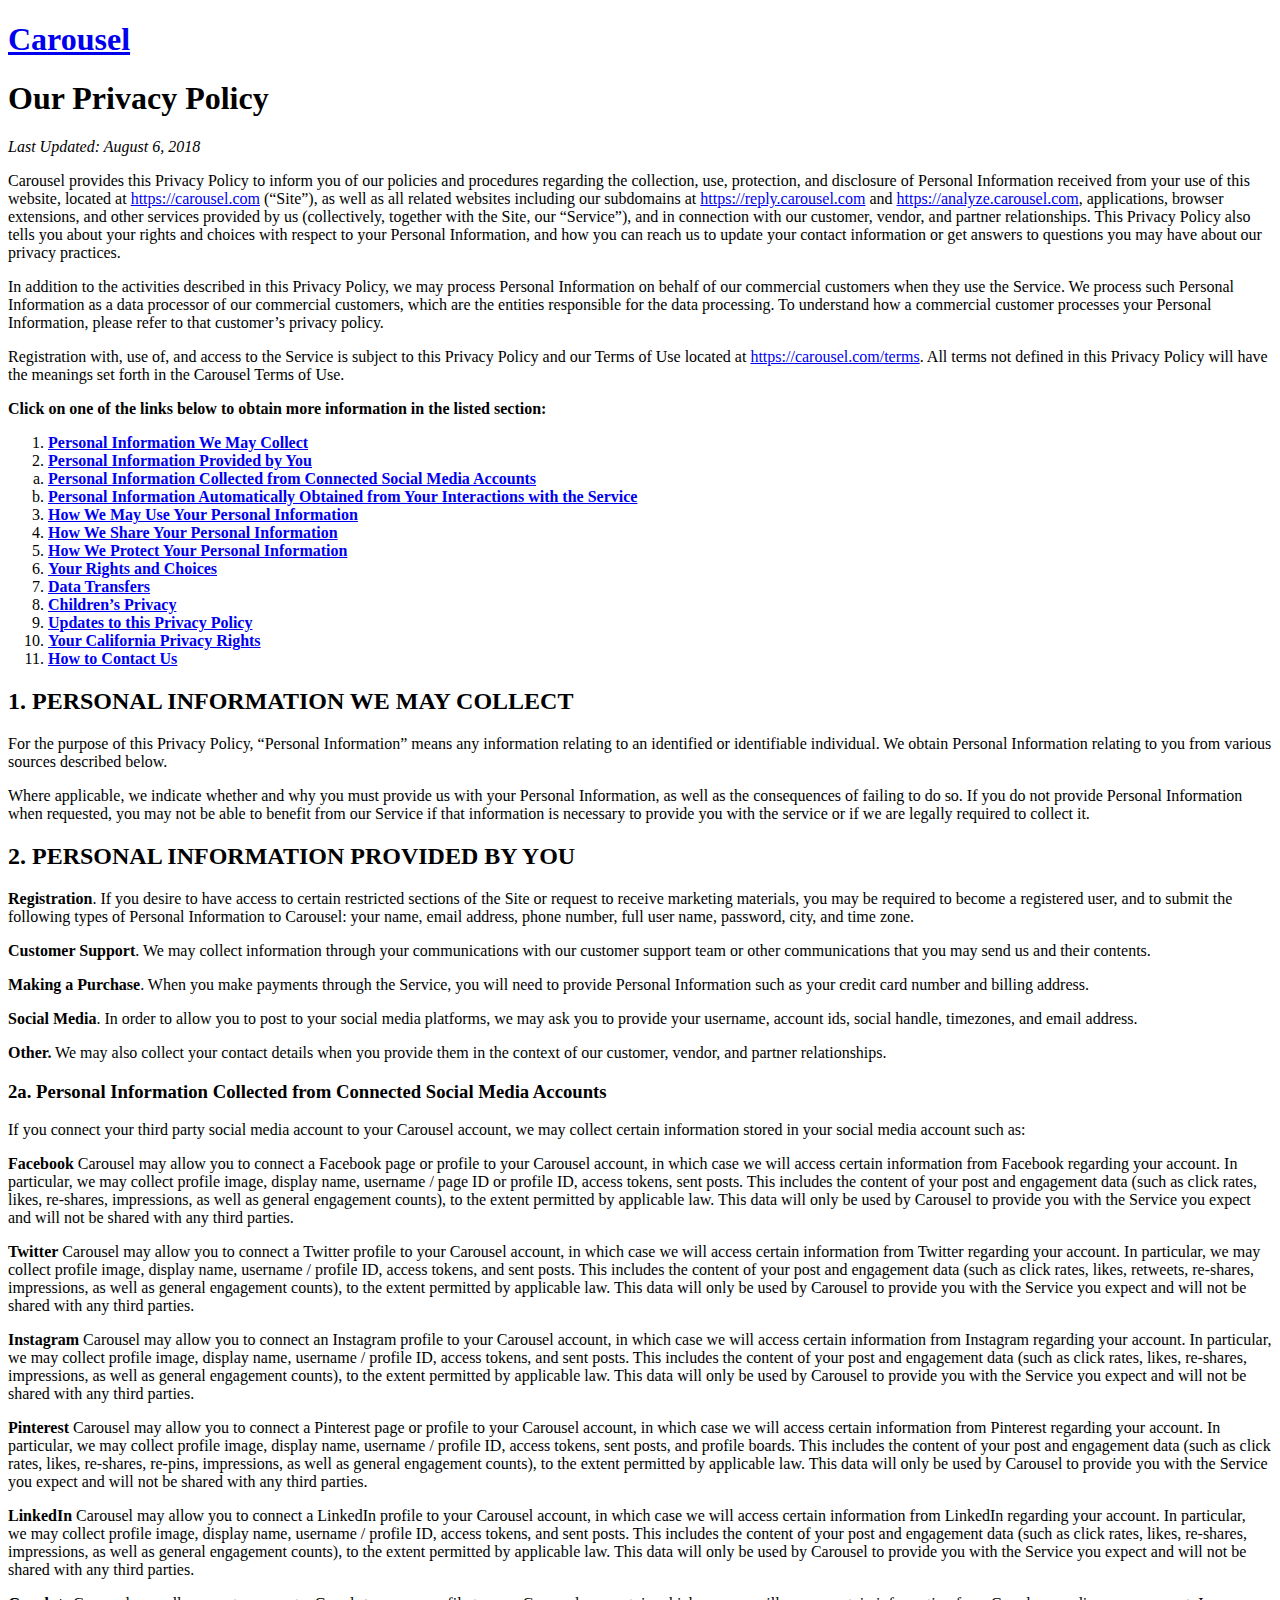
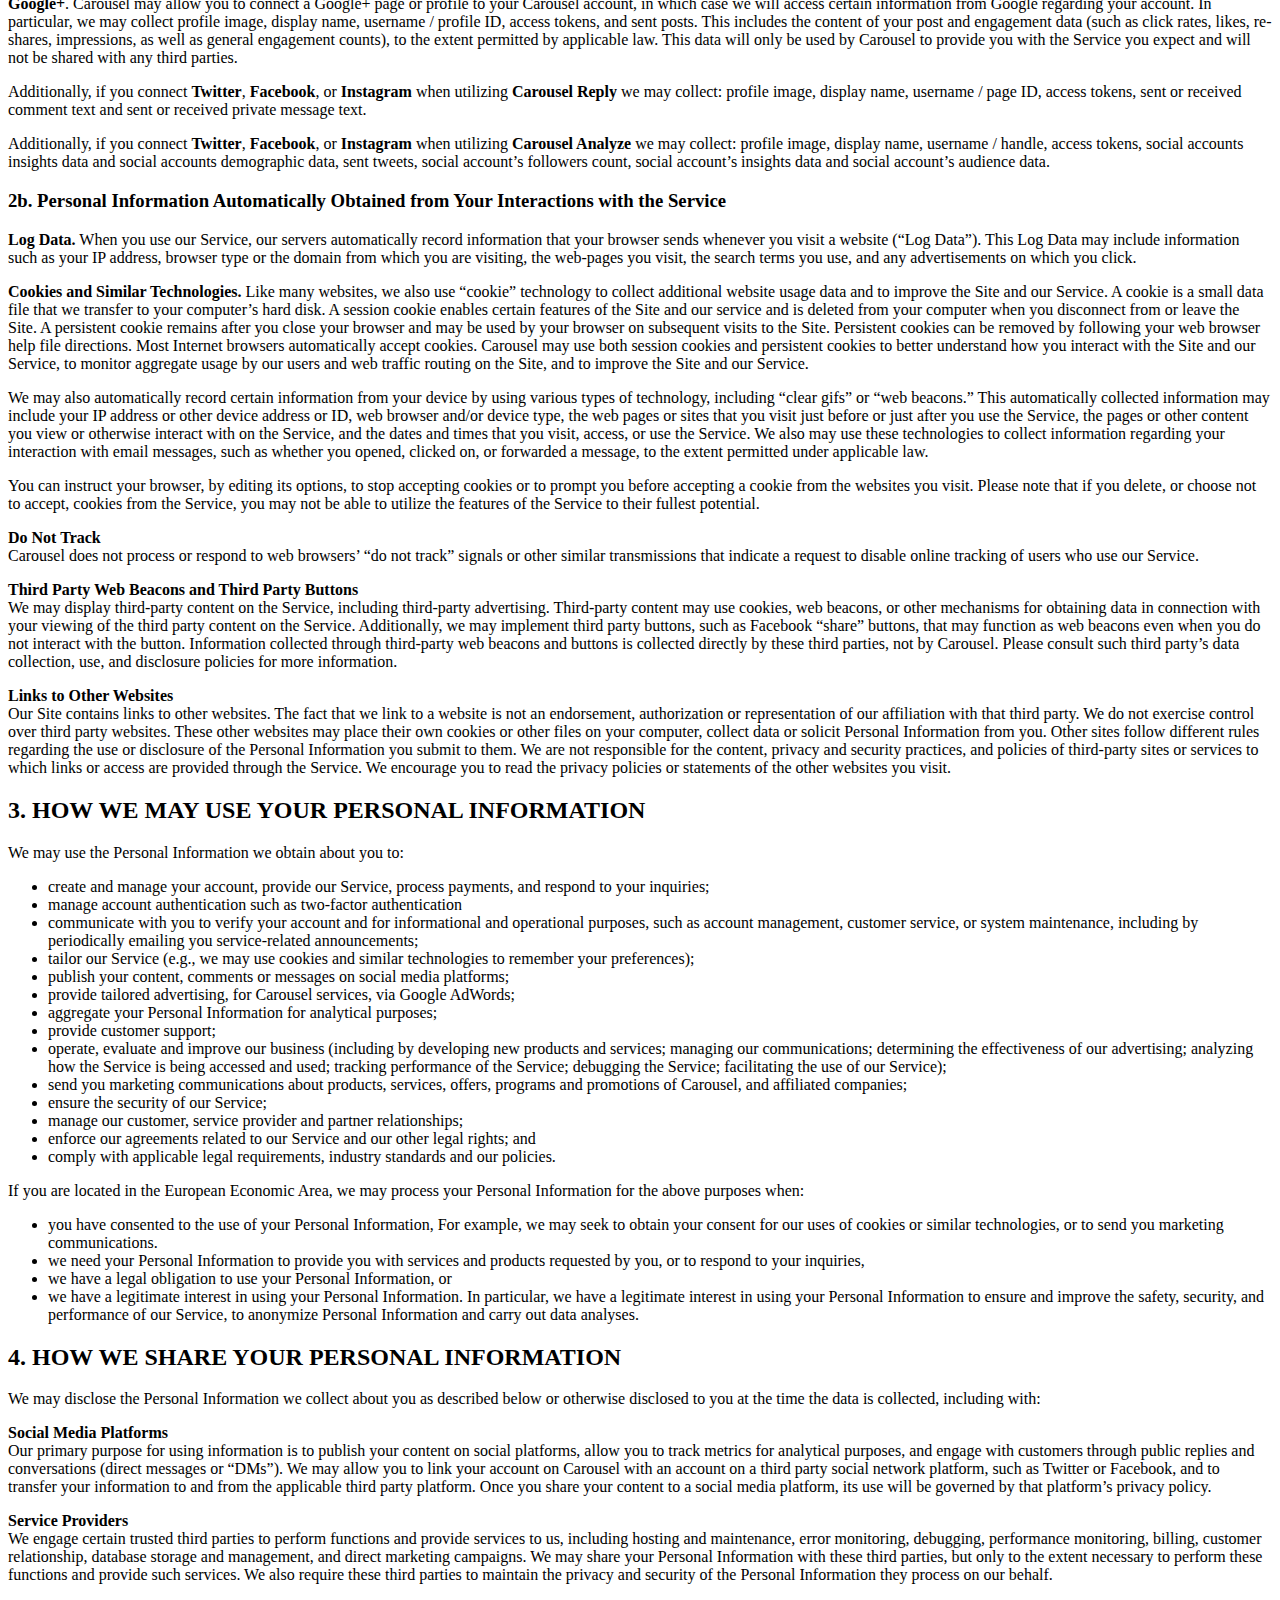
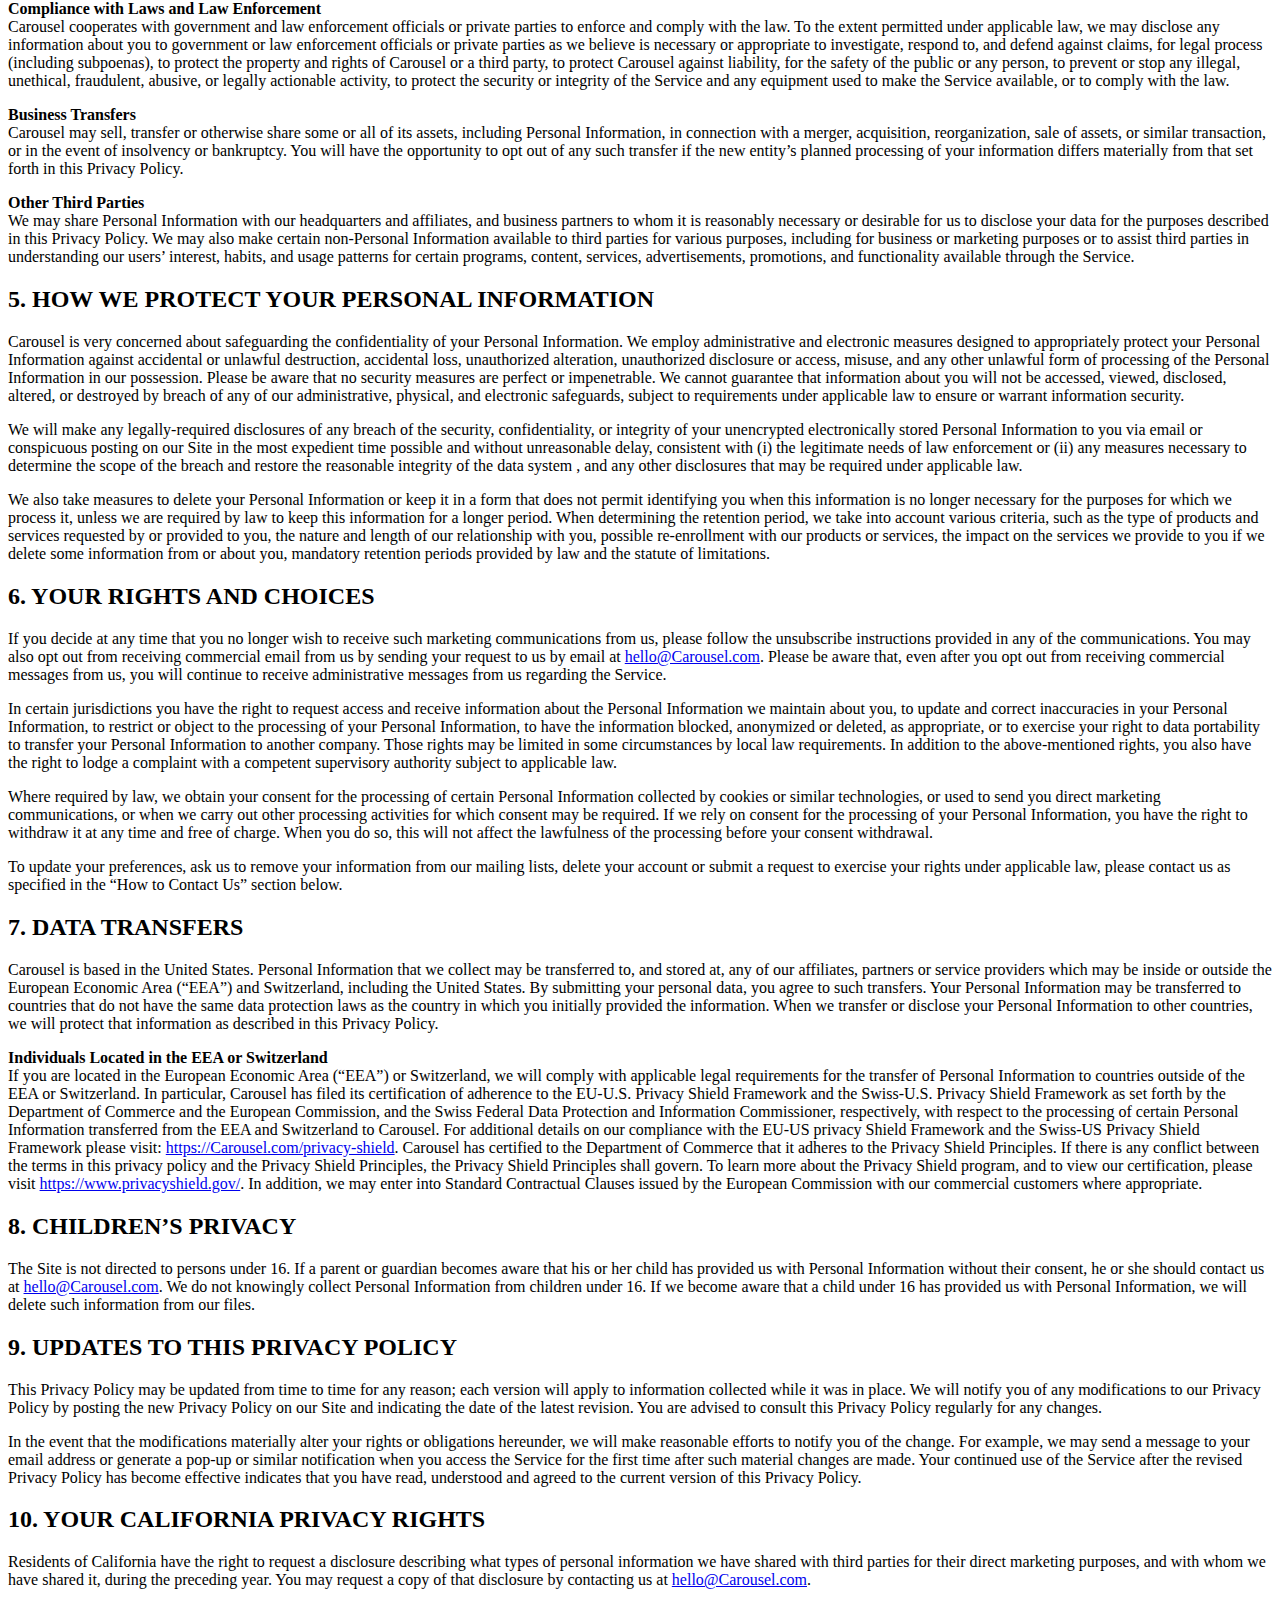
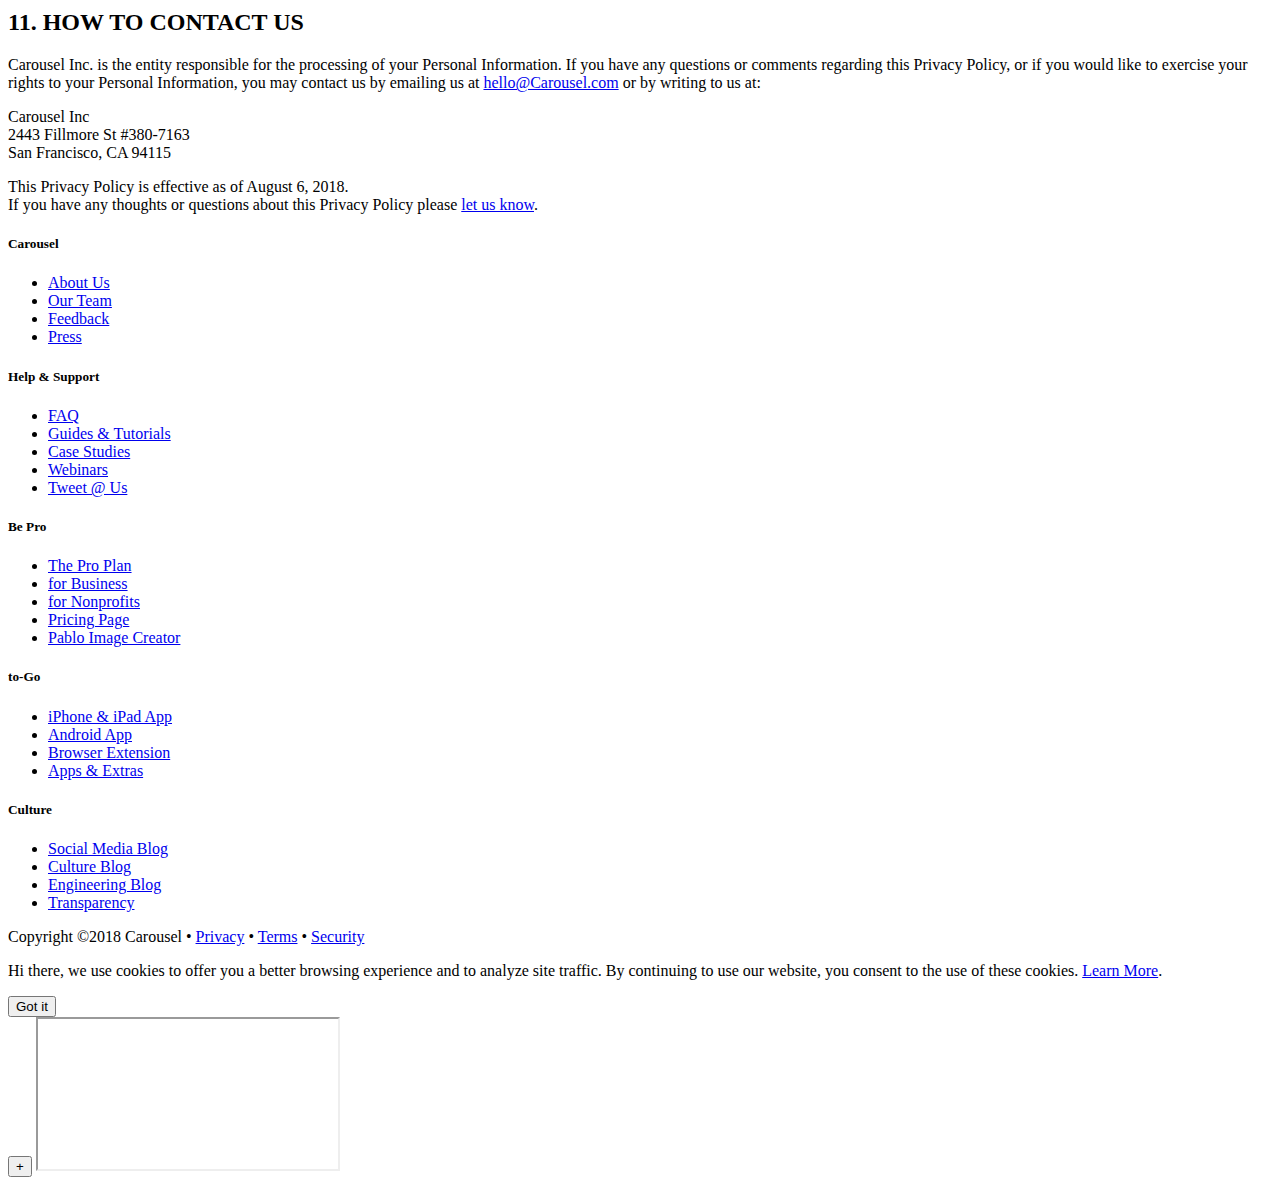
<file: Our Privacy Policy.html>
<!DOCTYPE html>
<html lang="en">
  <head>
    <meta http-equiv="Content-Type" content="text/html; charset=UTF-8"/>
    <meta http-equiv="x-ua-compatible" content="ie=edge">
    <title>Our Privacy Policy</title>
    <meta name="description" content="Carousel is an intuitive social media management platform trusted by brands, businesses, agencies, and individuals to help drive social media results."/>
    <meta name="viewport" content="width=device-width, initial-scale=1.0">

    <script>(function(w,d,s,l,i){w[l]=w[l]||[];w[l].push({'gtm.start':
    new Date().getTime(),event:'gtm.js'});var f=d.getElementsByTagName(s)[0],
    j=d.createElement(s),dl=l!='dataLayer'?'&l='+l:'';j.async=true;j.src=
    'https://www.googletagmanager.com/gtm.js?id='+i+dl;f.parentNode.insertBefore(j,f);
    })(window,document,'script','dataLayer','GTM-58PRD29');</script>

    <link rel="apple-touch-icon" sizes="57x57" href="https://static.Carousel.com/marketing/public/img/ios/touch-icon-iphone-57.png">
    <link rel="apple-touch-icon" sizes="114x114" href="https://static.Carousel.com/marketing/public/img/ios/touch-icon-iphone-114.png">
    <link rel="apple-touch-icon" sizes="72x72" href="https://static.Carousel.com/marketing/public/img/ios/touch-icon-iphone-72.png">
    <link rel="apple-touch-icon" sizes="144x144" href="https://static.Carousel.com/marketing/public/img/ios/touch-icon-iphone-144.png">
    <link rel="shortcut icon" href="/static/favicon.ico?v&#x3D;1533573623742">

    <link rel="chrome-webstore-item" href="https://chrome.google.com/webstore/detail/noojglkidnpfjbincgijbaiedldjfbhh">
    <link rel="opera-webstore-item" href="https://addons.opera.com/en/extensions/details/Carousel-2/">
    <meta name="apple-itunes-app" content="app-id=490474324, affiliate-data=ct=CarouselWebSmartBanner&pt=936146">
    <meta name="apple-mobile-web-app-capable" content="yes">
    <meta name="p:domain_verify" content="e2e101dca8a3f2dbf1cad5fc55a44da1">

    
    <meta property="og:title" content="Our Privacy Policy | Carousel"/>
    <meta property="og:description" content="Carousel is an intuitive social media management platform trusted by brands, businesses, agencies, and individuals to help drive social media results."/>
    <meta property="og:image" content="https://static.Carousel.com/marketing/public/img/ogImage/Carousel-og.png"/>
    
    <meta name="twitter:card" content="summary_large_image">
    <meta name="twitter:site" content="@Carousel">
    <meta name="twitter:title" content="Our Privacy Policy | Carousel">
    <meta name="twitter:description" content="Carousel is an intuitive social media management platform trusted by brands, businesses, agencies, and individuals to help drive social media results.">
    <meta name="twitter:image" content="https://static.Carousel.com/marketing/public/img/ogImage/Carousel-twitter.png">

    <link href="https://fonts.googleapis.com/css?family=Open+Sans:300,400,600" rel="stylesheet">
    <link rel="stylesheet" href="https://static.Carousel.com/marketing/public/css/style.7431a52d70b26ed1f81aa7a0f8aff756.css">
    <link rel="stylesheet" href="https://static.Carousel.com/marketing/public/css/fonts.a4606aa9d5be28fc6364037d3ba53423.css">
    
  </head>

  <body>
    <noscript><iframe src="https://www.googletagmanager.com/ns.html?id=GTM-58PRD29"
    height="0" width="0" style="display:none;visibility:hidden"></iframe></noscript>

    <div class="overlay"></div>
    
    <!-- MULTI-PRODUCT HEADER -->
    
          <header class="header-legacy">
            <div class="header-container-legacy">
              <h1><a href="/">Carousel</a></h1>
          </div>
      </header>
    
    
    
   

    <div class="template-hero background--privacy">
  <div class="template-hero-copy">
    <h1>Our Privacy Policy</h1>
  </div>
</div>

<div class="template-text-block">

  <p><em>Last Updated: August 6, 2018</em></p>

  <p>Carousel provides this Privacy Policy to inform you of our policies and procedures regarding the collection, use, protection, and disclosure of Personal Information received from your use of this website, located at <a href="#">https://carousel.com</a> (“Site”), as well as all related websites including our subdomains at <a href="#">https://reply.carousel.com</a> and <a href="#">https://analyze.carousel.com</a>, applications, browser extensions, and other services provided by us (collectively, together with the Site, our “Service”), and in connection with our customer, vendor, and partner relationships. This Privacy Policy also tells you about your rights and choices with respect to your Personal Information, and how you can reach us to update your contact information or get answers to questions you may have about our privacy practices.</p>
  
  <p>In addition to the activities described in this Privacy Policy, we may process Personal Information on behalf of our commercial customers when they use the Service. We process such Personal Information as a data processor of our commercial customers, which are the entities responsible for the data processing. To understand how a commercial customer processes your Personal Information, please refer to that customer’s privacy policy.</p>


  <p>Registration with, use of, and access to the Service is subject to this Privacy Policy and our Terms of Use located at <a href="#">https://carousel.com/terms</a>. All terms not defined in this Privacy Policy will have the meanings set forth in the Carousel Terms of Use.</p>


  <p><strong>Click on one of the links below to obtain more information in the listed section:</strong></p>
  <ol>
    <li><a href="#1"><strong>Personal Information We May Collect</strong></a></li>
    <li><a href="#2"><strong>Personal Information Provided by You</strong></a>
      <ol style='padding:0'>
        <li style="list-style-type: lower-alpha !important"><a href="#2a"><strong>Personal Information Collected from Connected Social Media Accounts</strong></a></li>
        <li style="list-style-type: lower-alpha !important"><a href="#2b"><strong>Personal Information Automatically Obtained from Your Interactions with the Service</strong></a></li>
      </ol>
    </li>
    <li><a href="#3"><strong>How We May Use Your Personal Information</strong></a></li>
    <li><a href="#4"><strong>How We Share Your Personal Information</strong></a></li>
    <li><a href="#5"><strong>How We Protect Your Personal Information</strong></a></li>
    <li><a href="#6"><strong>Your Rights and Choices</strong></a></li>
    <li><a href="#7"><strong>Data Transfers</strong></a></li>
    <li><a href="#8"><strong>Children’s Privacy</strong></a></li>
    <li><a href="#9"><strong>Updates to this Privacy Policy</strong></a></li>
    <li><a href="#10"><strong>Your California Privacy Rights</strong></a></li>
    <li><a href="#11"><strong>How to Contact Us</strong></a></li>
  </ol>


  <h2><a id="1"></a>1. PERSONAL INFORMATION WE MAY COLLECT</h2>
  <p>For the purpose of this Privacy Policy, “Personal Information” means any information relating to an identified or identifiable individual. We obtain Personal Information relating to you from various sources described below.</p>
  <p>Where applicable, we indicate whether and why you must provide us with your Personal Information, as well as the consequences of failing to do so. If you do not provide Personal Information when requested, you may not be able to benefit from our Service if that information is necessary to provide you with the service or if we are legally required to collect it.</p>

  <h2><a id="2"></a>2. PERSONAL INFORMATION PROVIDED BY YOU</h2>
    <p><strong>Registration</strong>. If you desire to have access to certain restricted sections of the Site or request to receive marketing materials, you may be required to become a registered user, and to submit the following types of Personal Information to Carousel: your name, email address, phone number, full user name, password, city, and time zone.</p>
  <p><strong>Customer Support</strong>. We may collect information through your communications with our customer support team or other communications that you may send us and their contents.</p>
  <p><strong>Making a Purchase</strong>. When you make payments through the Service, you will need to provide Personal Information such as your credit card number and billing address.</p>
  <p><strong>Social Media</strong>. In order to allow you to post to your social media platforms, we may ask you to provide your username, account ids, social handle, timezones, and email address.</p>
  <p><strong>Other.</strong> We may also collect your contact details when you provide them in the context of our customer, vendor, and partner relationships.</p>


  <h3><a id="2a"></a>2a. Personal Information Collected from Connected Social Media Accounts</h3>
  <p>If you connect your third party social media account to your Carousel account, we may collect certain information stored in your social media account such as:</p>
  <p><strong>Facebook</strong> Carousel may allow you to connect a Facebook page or profile to your Carousel account, in which case we will access certain information from Facebook regarding your account. In particular, we may collect profile image, display name, username / page ID or profile ID, access tokens, sent posts. This includes the content of your post and engagement data (such as click rates, likes, re-shares, impressions, as well as general engagement counts), to the extent permitted by applicable law. This data will only be used by Carousel to provide you with the Service you expect and will not be shared with any third parties.</p>
  <p><strong>Twitter</strong> Carousel may allow you to connect a Twitter profile to your Carousel account, in which case we will access certain information from Twitter regarding your account. In particular, we may collect profile image, display name, username / profile ID, access tokens, and sent posts. This includes the content of your post and engagement data (such as click rates, likes, retweets, re-shares, impressions, as well as general engagement counts), to the extent permitted by applicable law. This data will only be used by Carousel to provide you with the Service you expect and will not be shared with any third parties.</p>
  <p><strong>Instagram</strong> Carousel may allow you to connect an Instagram profile to your Carousel account, in which case we will access certain information from Instagram regarding your account. In particular, we may collect profile image, display name, username / profile ID, access tokens, and sent posts. This includes the content of your post and engagement data (such as click rates, likes, re-shares, impressions, as well as general engagement counts), to the extent permitted by applicable law. This data will only be used by Carousel to provide you with the Service you expect and will not be shared with any third parties.</p>
  <p><strong>Pinterest</strong>  Carousel may allow you to connect a Pinterest page or profile to your Carousel account, in which case we will access certain information from Pinterest regarding your account. In particular, we may collect profile image, display name, username / profile ID, access tokens, sent posts, and profile boards. This includes the content of your post and engagement data (such as click rates, likes, re-shares, re-pins, impressions, as well as general engagement counts), to the extent permitted by applicable law. This data will only be used by Carousel to provide you with the Service you expect and will not be shared with any third parties.</p>
  <p><strong>LinkedIn</strong> Carousel may allow you to connect a LinkedIn profile to your Carousel account, in which case we will access certain information from LinkedIn regarding your account. In particular,<br>
  we may collect profile image, display name, username / profile ID, access tokens, and sent posts. This includes the content of your post and engagement data (such as click rates, likes, re-shares, impressions, as well as general engagement counts), to the extent permitted by applicable law. This data will only be used by Carousel to provide you with the Service you expect and will not be shared with any third parties.</p>
  <p><strong>Google+</strong>. Carousel may allow you to connect a Google+ page or profile to your Carousel account, in which case we will access certain information from Google regarding your account. In particular, we may collect profile image, display name, username / profile ID, access tokens, and sent posts. This includes the content of your post and engagement data (such as click rates, likes, re-shares, impressions, as well as general engagement counts), to the extent permitted by applicable law. This data will only be used by Carousel to provide you with the Service you expect and will not be shared with any third parties.</p>
  <p>Additionally, if you connect <strong>Twitter</strong>, <strong>Facebook</strong>, or <strong>Instagram</strong> when utilizing <strong>Carousel Reply</strong> we may collect: profile image, display name, username / page ID, access tokens, sent or received comment text and sent or received private message text.</p>
  <p>Additionally, if you connect <strong>Twitter</strong>, <strong>Facebook</strong>, or <strong>Instagram</strong> when utilizing <strong>Carousel Analyze</strong> we may collect: profile image, display name, username / handle, access tokens, social accounts insights data and social accounts demographic data, sent tweets, social account’s followers count, social account’s insights data and social account’s audience data.</p>
  
  <h3><a id="2b"></a>2b. Personal Information Automatically Obtained from Your Interactions with the Service</h3>
  <p><strong>Log Data.</strong> When you use our Service, our servers automatically record information that your browser sends whenever you visit a website (“Log Data”). This Log Data may include information such as your IP address, browser type or the domain from which you are visiting, the web-pages you visit, the search terms you use, and any advertisements on which you click.</p>
  <p><strong>Cookies</strong> <strong>and Similar Technologies.</strong> Like many websites, we also use “cookie” technology to collect additional website usage data and to improve the Site and our Service. A cookie is a small data file that we transfer to your computer’s hard disk. A session cookie enables certain features of the Site and our service and is deleted from your computer when you disconnect from or leave the Site. A persistent cookie remains after you close your browser and may be used by your browser on subsequent visits to the Site. Persistent cookies can be removed by following your web browser help file directions. Most Internet browsers automatically accept cookies. Carousel may use both session cookies and persistent cookies to better understand how you interact with the Site and our Service, to monitor aggregate usage by our users and web traffic routing on the Site, and to improve the Site and our Service.</p>
  <p>We may also automatically record certain information from your device by using various types of technology, including “clear gifs” or “web beacons.” This automatically collected information may include your IP address or other device address or ID, web browser and/or device type, the web pages or sites that you visit just before or just after you use the Service, the pages or other content you view or otherwise interact with on the Service, and the dates and times that you visit, access, or use the Service. We also may use these technologies to collect information regarding your interaction with email messages, such as whether you opened, clicked on, or forwarded a message, to the extent permitted under applicable law.</p>
  <p>You can instruct your browser, by editing its options, to stop accepting cookies or to prompt you before accepting a cookie from the websites you visit. Please note that if you delete, or choose not to accept, cookies from the Service, you may not be able to utilize the features of the Service to their fullest potential.</p>
  <p><strong>Do Not Track</strong><br>
  Carousel does not process or respond to web browsers’ “do not track” signals or other similar transmissions that indicate a request to disable online tracking of users who use our Service.</p>
  <p><strong>Third Party Web Beacons and Third Party Buttons</strong><br>
  We may display third-party content on the Service, including third-party advertising. Third-party content may use cookies, web beacons, or other mechanisms for obtaining data in connection with your viewing of the third party content on the Service. Additionally, we may implement third party buttons, such as Facebook “share” buttons, that may function as web beacons even when you do not interact with the button. Information collected through third-party web beacons and buttons is collected directly by these third parties, not by Carousel. Please consult such third party’s data collection, use, and disclosure policies for more information.</p>
  <p><strong>Links to Other Websites</strong><br>
  Our Site contains links to other websites. The fact that we link to a website is not an endorsement, authorization or representation of our affiliation with that third party. We do not exercise control over third party websites. These other websites may place their own cookies or other files on your computer, collect data or solicit Personal Information from you. Other sites follow different rules regarding the use or disclosure of the Personal Information you submit to them. We are not responsible for the content, privacy and security practices, and policies of third-party sites or services to which links or access are provided through the Service. We encourage you to read the privacy policies or statements of the other websites you visit.</p>
    
  <h2><a id="3"></a>3. HOW WE MAY USE YOUR PERSONAL INFORMATION</h2>
  <p>We may use the Personal Information we obtain about you to:</p>
  <ul>
    <li>create and manage your account, provide our Service, process payments, and respond to your inquiries;</li>
    <li>manage account authentication such as two-factor authentication</li>
    <li>communicate with you to verify your account and for informational and operational purposes, such as account management, customer service, or system maintenance, including by periodically emailing you service-related announcements;</li>
    <li>tailor our Service (e.g., we may use cookies and similar technologies to remember your preferences);</li>
    <li>publish your content, comments or messages on social media platforms;</li>
    <li>provide tailored advertising, for Carousel services, via Google AdWords;</li>
    <li>aggregate your Personal Information for analytical purposes;</li>
    <li>provide customer support;</li>
    <li>operate, evaluate and improve our business (including by developing new products and services; managing our communications; determining the effectiveness of our advertising; analyzing how the Service is being accessed and used; tracking performance of the Service; debugging the Service; facilitating the use of our Service);</li>
    <li>send you marketing communications about products, services, offers, programs and promotions of Carousel, and affiliated companies;</li>
    <li>ensure the security of our Service;</li>
    <li>manage our customer, service provider and partner relationships;</li>
    <li>enforce our agreements related to our Service and our other legal rights; and</li>
    <li>comply with applicable legal requirements, industry standards and our policies.</li>
  </ul>
  <p>If you are located in the European Economic Area, we may process your Personal Information for the above purposes when:</p>
  <ul>
  <li>you have consented to the use of your Personal Information, For example, we may seek to obtain your consent for our uses of cookies or similar technologies, or to send you marketing communications.</li>
  <li>we need your Personal Information to provide you with services and products requested by you, or to respond to your inquiries,</li>
  <li>we have a legal obligation to use your Personal Information, or</li>
  <li>we have a legitimate interest in using your Personal Information. In particular, we have a legitimate interest in using your Personal Information to ensure and improve the safety, security, and performance of our Service, to anonymize Personal Information and carry out data analyses.</li>
  </ul>
  
  <h2><a id="4"></a>4. HOW WE SHARE YOUR PERSONAL INFORMATION</h2>
  <p>We may disclose the Personal Information we collect about you as described below or otherwise disclosed to you at the time the data is collected, including with:</p>
  <p><strong>Social Media Platforms</strong><br>
  Our primary purpose for using information is to publish your content on social platforms, allow you to track metrics for analytical purposes, and engage with customers through public replies and conversations (direct messages or “DMs”). We may allow you to link your account on Carousel with an account on a third party social network platform, such as Twitter or Facebook, and to transfer your information to and from the applicable third party platform. Once you share your content to a social media platform, its use will be governed by that platform’s privacy policy.</p>
  <p><strong>Service Providers</strong><br>
  We engage certain trusted third parties to perform functions and provide services to us, including hosting and maintenance, error monitoring, debugging, performance monitoring, billing, customer relationship, database storage and management, and direct marketing campaigns. We may share your Personal Information with these third parties, but only to the extent necessary to perform these functions and provide such services. We also require these third parties to maintain the privacy and security of the Personal Information they process on our behalf.</p>
  <p><strong>Compliance with Laws and Law Enforcement</strong><br>
  Carousel cooperates with government and law enforcement officials or private parties to enforce and comply with the law. To the extent permitted under applicable law, we may disclose any information about you to government or law enforcement officials or private parties as we believe is necessary or appropriate to investigate, respond to, and defend against claims, for legal process (including subpoenas), to protect the property and rights of Carousel or a third party, to protect Carousel against liability, for the safety of the public or any person, to prevent or stop any illegal, unethical, fraudulent, abusive, or legally actionable activity,  to protect the security or integrity of the Service and any equipment used to make the Service available, or to comply with the law.</p>
  <p><strong>Business Transfers</strong><br>
  Carousel may sell, transfer or otherwise share some or all of its assets, including Personal Information, in connection with a merger, acquisition, reorganization, sale of assets, or similar transaction, or in the event of insolvency or bankruptcy. You will have the opportunity to opt out of any such transfer if the new entity’s planned processing of your information differs materially from that set forth in this Privacy Policy.</p>
  <p><strong>Other Third Parties</strong><br>
  We may share Personal Information with our headquarters and affiliates, and business partners to whom it is reasonably necessary or desirable for us to disclose your data for the purposes described in this Privacy Policy. We may also make certain non-Personal Information available to third parties for various purposes, including for business or marketing purposes or to assist third parties in understanding our users’ interest, habits, and usage patterns for certain programs, content, services, advertisements, promotions, and functionality available through the Service.</p>
  
  <h2><a id="5"></a>5. HOW WE PROTECT YOUR PERSONAL INFORMATION</h2>
  <p>Carousel is very concerned about safeguarding the confidentiality of your Personal Information. We employ administrative and electronic measures designed to appropriately protect your Personal Information against accidental or unlawful destruction, accidental loss, unauthorized alteration, unauthorized disclosure or access, misuse, and any other unlawful form of processing of the Personal Information in our possession. Please be aware that no security measures are perfect or impenetrable. We cannot guarantee that information about you will not be accessed, viewed, disclosed, altered, or destroyed by breach of any of our administrative, physical, and electronic safeguards, subject to requirements under applicable law to ensure or warrant information security.</p>
  <p>We will make any legally-required disclosures of any breach of the security, confidentiality, or integrity of your unencrypted electronically stored Personal Information to you via email or conspicuous posting on our Site in the most expedient time possible and without unreasonable delay, consistent with (i) the legitimate needs of law enforcement or (ii) any measures necessary to determine the scope of the breach and restore the reasonable integrity of the data system , and any other disclosures that may be required under applicable law.</p>
  <p>We also take measures to delete your Personal Information or keep it in a form that does not permit identifying you when this information is no longer necessary for the purposes for which we process it, unless we are required by law to keep this information for a longer period. When determining the retention period, we take into account various criteria, such as the type of products and services requested by or provided to you, the nature and length of our relationship with you, possible re-enrollment with our products or services, the impact on the services we provide to you if we delete some information from or about you, mandatory retention periods provided by law and the statute of limitations.</p>
  
  <h2><a id="6"></a>6. YOUR RIGHTS AND CHOICES</h2>
  <p>If you decide at any time that you no longer wish to receive such marketing communications from us, please follow the unsubscribe instructions provided in any of the communications. You may also opt out from receiving commercial email from us by sending your request to us by email at <a href="mailto:hello@Carousel.com">hello@Carousel.com</a>. Please be aware that, even after you opt out from receiving commercial messages from us, you will continue to receive administrative messages from us regarding the Service.</p>
  <p>In certain jurisdictions you have the right to request access and receive information about the Personal Information we maintain about you, to update and correct inaccuracies in your Personal Information, to restrict or object to the processing of your Personal Information, to have the information blocked, anonymized or deleted, as appropriate, or to exercise your right to data portability to transfer your Personal Information to another company. Those rights may be limited in some circumstances by local law requirements. In addition to the above-mentioned rights, you also have the right to lodge a complaint with a competent supervisory authority subject to applicable law.</p>
  <p>Where required by law, we obtain your consent for the processing of certain Personal Information collected by cookies or similar technologies, or used to send you direct marketing communications, or when we carry out other processing activities for which consent may be required. If we rely on consent for the processing of your Personal Information, you have the right to withdraw it at any time and free of charge. When you do so, this will not affect the lawfulness of the processing before your consent withdrawal.</p>
  <p>To update your preferences, ask us to remove your information from our mailing lists, delete your account or submit a request to exercise your rights under applicable law, please contact us as specified in the “How to Contact Us” section below.</p>
  
  <h2><a id="7"></a>7. DATA TRANSFERS</h2>
  <p>Carousel is based in the United States. Personal Information that we collect may be transferred to, and stored at, any of our affiliates, partners or service providers which may be inside or outside the European Economic Area (“EEA”) and Switzerland, including the United States. By submitting your personal data, you agree to such transfers. Your Personal Information may be transferred to countries that do not have the same data protection laws as the country in which you initially provided the information. When we transfer or disclose your Personal Information to other countries, we will protect that information as described in this Privacy Policy.</p>
  
  <p><strong>Individuals Located in the EEA or Switzerland</strong><br>
  If you are located in the European Economic Area (“EEA”) or Switzerland, we will comply with applicable legal requirements for the transfer of Personal Information to countries outside of the EEA or Switzerland. In particular, Carousel has filed its certification of adherence to the EU-U.S. Privacy Shield Framework and the Swiss-U.S. Privacy Shield Framework as set forth by the Department of Commerce and the European Commission, and the Swiss Federal Data Protection and Information Commissioner, respectively, with respect to the processing of certain Personal Information transferred from the EEA and Switzerland to Carousel. For additional details on our compliance with the EU-US privacy Shield Framework and the Swiss-US Privacy Shield Framework please visit: <a href="/privacy-shield">https://Carousel.com/privacy-shield</a>. Carousel has certified to the Department of Commerce that it adheres to the Privacy Shield Principles.  If there is any conflict between the terms in this privacy policy and the Privacy Shield Principles, the Privacy Shield Principles shall govern.  To learn more about the Privacy Shield program, and to view our certification, please visit <a href="https://www.privacyshield.gov/">https://www.privacyshield.gov/</a>. In addition, we may enter into Standard Contractual Clauses issued by the European Commission with our commercial customers where appropriate.</p>
  
  <h2><a id="8"></a>8. CHILDREN’S PRIVACY</h2>
  <p>The Site is not directed to persons under 16. If a parent or guardian becomes aware that his or her child has provided us with Personal Information without their consent, he or she should contact us at <a href="mailto:hello@Carousel.com">hello@Carousel.com</a>. We do not knowingly collect Personal Information from children under 16. If we become aware that a child under 16 has provided us with Personal Information, we will delete such information from our files.</p>
  
  <h2><a id="9"></a>9. UPDATES TO THIS PRIVACY POLICY</h2>
  <p>This Privacy Policy may be updated from time to time for any reason; each version will apply to information collected while it was in place. We will notify you of any modifications to our Privacy Policy by posting the new Privacy Policy on our Site and indicating the date of the latest revision. You are advised to consult this Privacy Policy regularly for any changes.</p>
  <p>In the event that the modifications materially alter your rights or obligations hereunder, we will make reasonable efforts to notify you of the change. For example, we may send a message to your email address or generate a pop-up or similar notification when you access the Service for the first time after such material changes are made. Your continued use of the Service after the revised Privacy Policy has become effective indicates that you have read, understood and agreed to the current version of this Privacy Policy.</p>
  
  <h2><a id="10"></a>10. YOUR CALIFORNIA PRIVACY RIGHTS</h2>
  <p>Residents of California have the right to request a disclosure describing what types of personal information we have shared with third parties for their direct marketing purposes, and with whom we have shared it, during the preceding year. You may request a copy of that disclosure by contacting us at <a href="mailto:hello@Carousel.com">hello@Carousel.com</a>.</p>
  
  <h2><a id="11"></a>11. HOW TO CONTACT US</h2>
  <p>Carousel Inc. is the entity responsible for the processing of your Personal Information. If you have any questions or comments regarding this Privacy Policy, or if you would like to exercise your rights to your Personal Information, you may contact us by emailing us at <a href="mailto:hello@Carousel.com">hello@Carousel.com</a> or by writing to us at:</p>
  <p>Carousel Inc<br>
  2443 Fillmore St #380-7163<br>
  San Francisco, CA 94115</p>
  <p>This Privacy Policy is effective as of August 6, 2018.<br>
  If you have any thoughts or questions about this Privacy Policy please <a href="mailto:hello@Carousel.com">let us know</a>.</p>

</div>


    <footer class="footer">
      <div class="footer-containers">
        <div class="footer-column">
          <h5>Carousel</h5>
          <ul>
            <li><a href="/about">About Us</a></li>
            <li><a href="/about/team">Our Team</a></li>
            <li><a href="#">Feedback</a></li>
            <li><a href="/press">Press</a></li>
          </ul>
        </div>
        <div class="footer-column">
          <h5>Help &amp; Support</h5>
          <ul>
            <li class="js-faq-link"><a href="https://faq.Carousel.com/">FAQ</a></li>
            <li><a href="/guides">Guides &amp; Tutorials</a></li>
            <li><a href="/case-studies">Case Studies</a></li>
            <li><a href="/webinar">Webinars</a></li>
            <li><a href="#">Tweet @ Us</a></li>
          </ul>
        </div>
        <div class="footer-column">
          <h5>Be Pro</h5>
          <ul>
            <li><a href="/pro">The Pro Plan</a></li>
            <li><a href="/business">for Business</a></li>
            <li><a href="/nonprofits">for Nonprofits</a></li>
            <li><a href="/pricing">Pricing Page</a></li>
            <li><a href="#">Pablo Image Creator</a></li>
          </ul>
        </div>
        <div class="footer-column">
          <h5>to-Go</h5>
          <ul>
            <li><a href="#">iPhone &amp; iPad App</a></li>
            <li><a href="#">Android App</a></li>
            <li><a href="/extensions">Browser Extension</a></li>
            <li><a href="/extras">Apps &amp; Extras</a></li>
          </ul>
        </div>
        <div class="footer-column">
          <h5>Culture</h5>
          <ul>
            <li><a href="#">Social Media Blog</a></li>
            <li><a href="#">Culture Blog</a></li>
            <li><a href="#">Engineering Blog</a></li>
            <li><a href="/transparency">Transparency</a></li>
          </ul>
        </div>
      </div>
      <div class="footer-copyright">
        Copyright &copy;2018 Carousel • <a href="/privacy">Privacy</a> • <a href="/terms">Terms</a> • <a href="/security">Security</a>
      </div>
    </footer>
    
    <div class="cookie-banner">
      <div class="cookie-banner__container">
        <div class="cookie-banner__text">
          <p>Hi there, we use cookies to offer you a better browsing experience and to analyze site traffic. By continuing to use our website, you consent to the use of these cookies. <a href="/legal#cookie-consent">Learn More</a>.</p>
        </div>
    
        <div class="cookie-banner__dismiss">
          <button class="accept-cookie">Got it</button>
          <a href="#" class="cookie-banner__close accept-cookie"></a>
        </div>
      </div>
    </div>

    <div class="js-modal modal-container">
      <div class="modal-mask"></div>
      <div class="modal-window">
        <button class="js-modal-close modal-window-close">
          <span class="modal-window-close-text">+</span>
        </button>
        <iframe src class="js-modal-content modal-content"></iframe>
      </div>
    </div>

    <script src="https://cdnjs.cloudflare.com/ajax/libs/jquery/3.2.1/jquery.min.js"></script>

    
    
    <script src="https://static.Carousel.com/marketing/public/js/scripts.ee05b470c4d322c2e2576c75f3a8c0c7.js"></script>

    <script>
      !function(f,b,e,v,n,t,s){if(f.fbq)return;n=f.fbq=function(){n.callMethod?
      n.callMethod.apply(n,arguments):n.queue.push(arguments)};if(!f._fbq)f._fbq=n;
      n.push=n;n.loaded=!0;n.version='2.0';n.queue=[];t=b.createElement(e);t.async=!0;
      t.src=v;s=b.getElementsByTagName(e)[0];s.parentNode.insertBefore(t,s)}(window,
      document,'script','//connect.facebook.net/en_US/fbevents.js');
      fbq('init', '1521042244879171');
      fbq('track', 'PageView');
    </script>
    <noscript><img height="1" width="1" style="display:none"
    src="https://www.facebook.com/tr?id=1521042244879171&ev=PageView&noscript=1"
    /></noscript>
    <script>
      (function(i,s,o,g,r,a,m){i['GoogleAnalyticsObject']=r;i[r]=i[r]||function(){
      (i[r].q=i[r].q||[]).push(arguments)},i[r].l=1*new Date();a=s.createElement(o),
      m=s.getElementsByTagName(o)[0];a.async=1;a.src=g;m.parentNode.insertBefore(a,m)
      })(window,document,'script','//www.google-analytics.com/analytics.js','ga');
    
      if (location.hostname == 'local.Carousel.com') {
        ga('set', 'sendHitTask', null);
      }
    
      ga('create', 'UA-18896347-1', 'auto');
      ga('set', 'anonymizeIp', true);
      ga('send', 'pageview');
    
      // ga('send', 'event', 'Videos', 'play', 'Carousel walkthrough');
    </script>
  </body>
</html>
</file>
